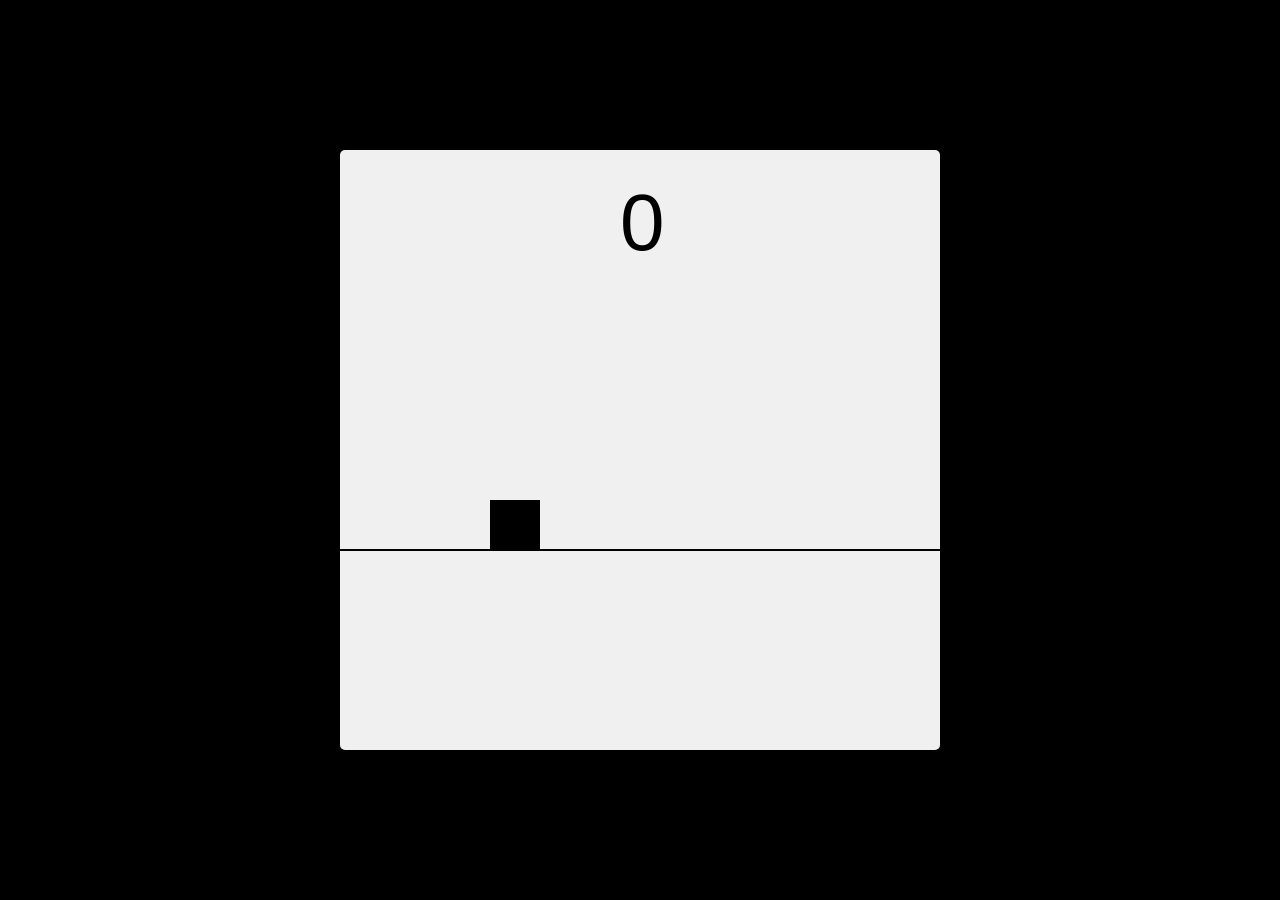
<file: block_game/index.html>
<!DOCTYPE html>
<html lang="en">
<head>
	<meta charset="UTF-8">
	<meta name="viewport" content="width=device-width, initial-scale=1.0">
	<title>Canvas</title>
	<link rel="stylesheet" href="style.css">
</head>
<body>
	<section id="overlay">
		<div id="card">
			<p> You scored: <span id="card-score">0</span></p>
			<button onclick="restartGame(this)">Restart?</button>
		</div>
	</section>
	<canvas id="canvas" width="600" height="600"></canvas>
	<script src="script.js"></script>
</body>
</html>
</file>
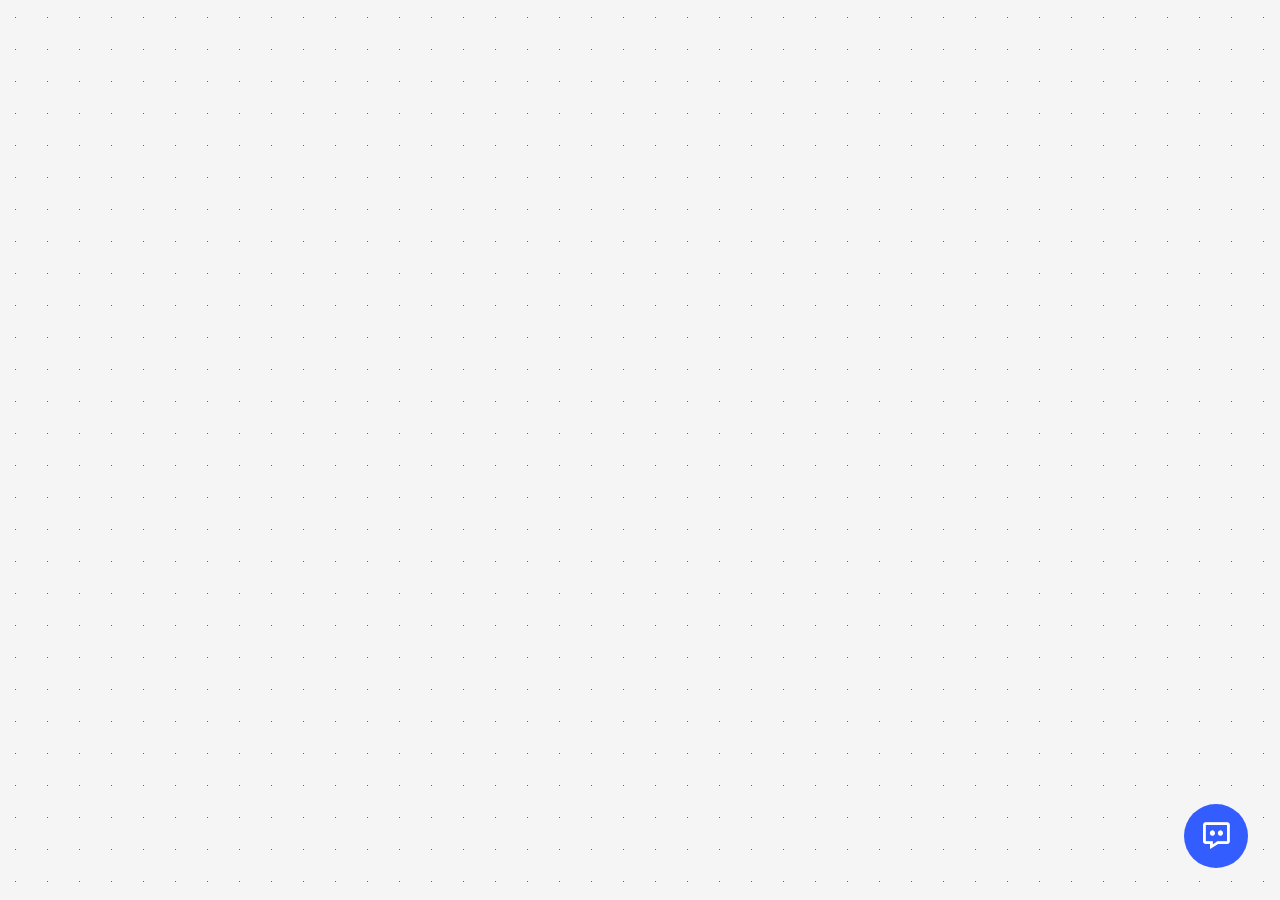
<file: chat_box/index.html>
<!DOCTYPE html>
<html lang="en">
<head>
	<meta charset="UTF-8">
	<meta name="viewport" content="width=device-width, initial-scale=1.0">
	<link href='https://unpkg.com/boxicons@2.1.4/css/boxicons.min.css' rel='stylesheet'>
	<link rel="stylesheet" href="style.css">
	<title>Chatbox</title>
</head>
<body>
	
	<div class="chatbox-wrapper">
		<div class="chatbox-toggle">
			<i class='bx bx-message-dots'></i>
		</div>
		<div class="chatbox-message-wrapper">
			<div class="chatbox-message-header">
				<div class="chatbox-message-profile">
					<img src="./profile-img.png" alt="" class="chatbox-message-image">
					<div>
						<h4 class="chatbox-message-name">Name NAME</h4>
						<p class="chatbox-message-status">online</p>
					</div>
				</div>
				<div class="chatbox-message-dropdown">
					<i class='bx bx-dots-vertical-rounded chatbox-message-dropdown-toggle' ></i>
					<ul class="chatbox-message-dropdown-menu">
						<li>
							<a href="#">Search</a>
						</li>
						<li>
							<a href="#">Report</a>
						</li>
					</ul>
				</div>
			</div>
			<div class="chatbox-message-content">
				<h4 class="chatbox-message-no-message">You don't have any message</h4>
				<!-- <div class="chatbox-message-item sent">
					<span class="chatbox-message-item-text">
						Ciao this is a text in the chat box e voglio andare alla seconda riga
					</span>
					<span class="chatbox-message-item-time">08:30</span>
				</div>
				<div class="chatbox-message-item received">
					<span class="chatbox-message-item-text">
						Ciao this is a text in the chat box and i want to have a second line
					</span>
					<span class="chatbox-message-item-time">08:30</span>
				</div> -->
			</div>
			<div class="chatbox-message-bottom">
				<form action="#" class="chatbox-message-form">
					<textarea rows="1" placeholder="Type message..." class="chatbox-message-input"></textarea>
					<button type="submit" class="chatbox-message-submit"><i class='bx bxs-send' ></i></button>
				</form>
			</div>
		</div>
	</div>
	
	<script src="script.js"></script>
</body>
</html>
</file>
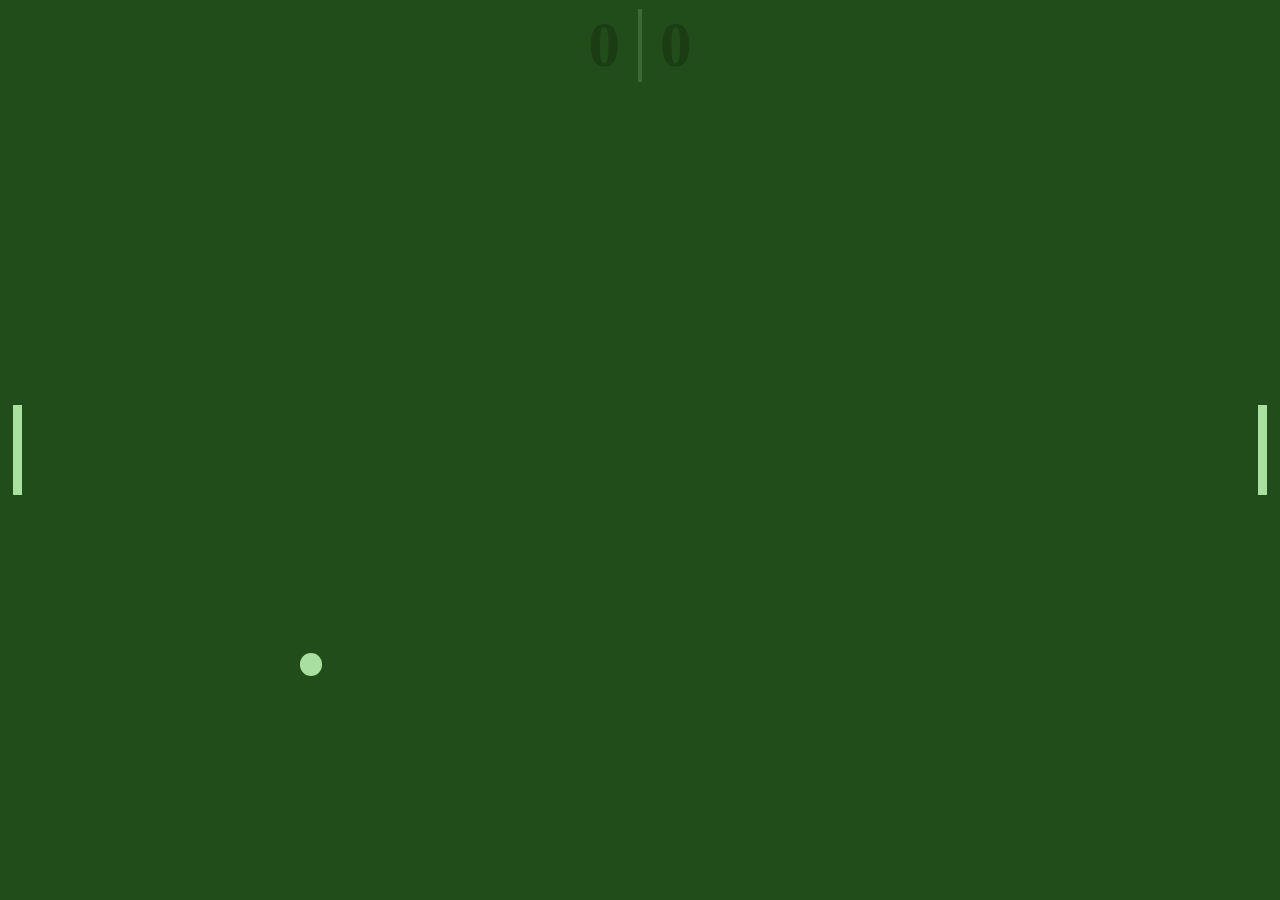
<file: paddle_game/index.html>
<!DOCTYPE html>
<html lang="en">
<head>
	<meta charset="UTF-8">
	<meta name="viewport" content="width=device-width, initial-scale=1.0">
	<title>Document</title>
	<link rel="stylesheet" href="styles.css">
	<script src="script.js" type="module"></script>
</head>
<body>
	<div class="score">
		<div id="player-score">0</div>
		<div id="computer-score">0</div>
	</div>
	<div class="ball" id="ball"></div>
	<div class="paddle left" id="player1-paddle"></div>
	<div class="paddle right" id="player2-paddle"></div>	
</body>
</html>
</file>
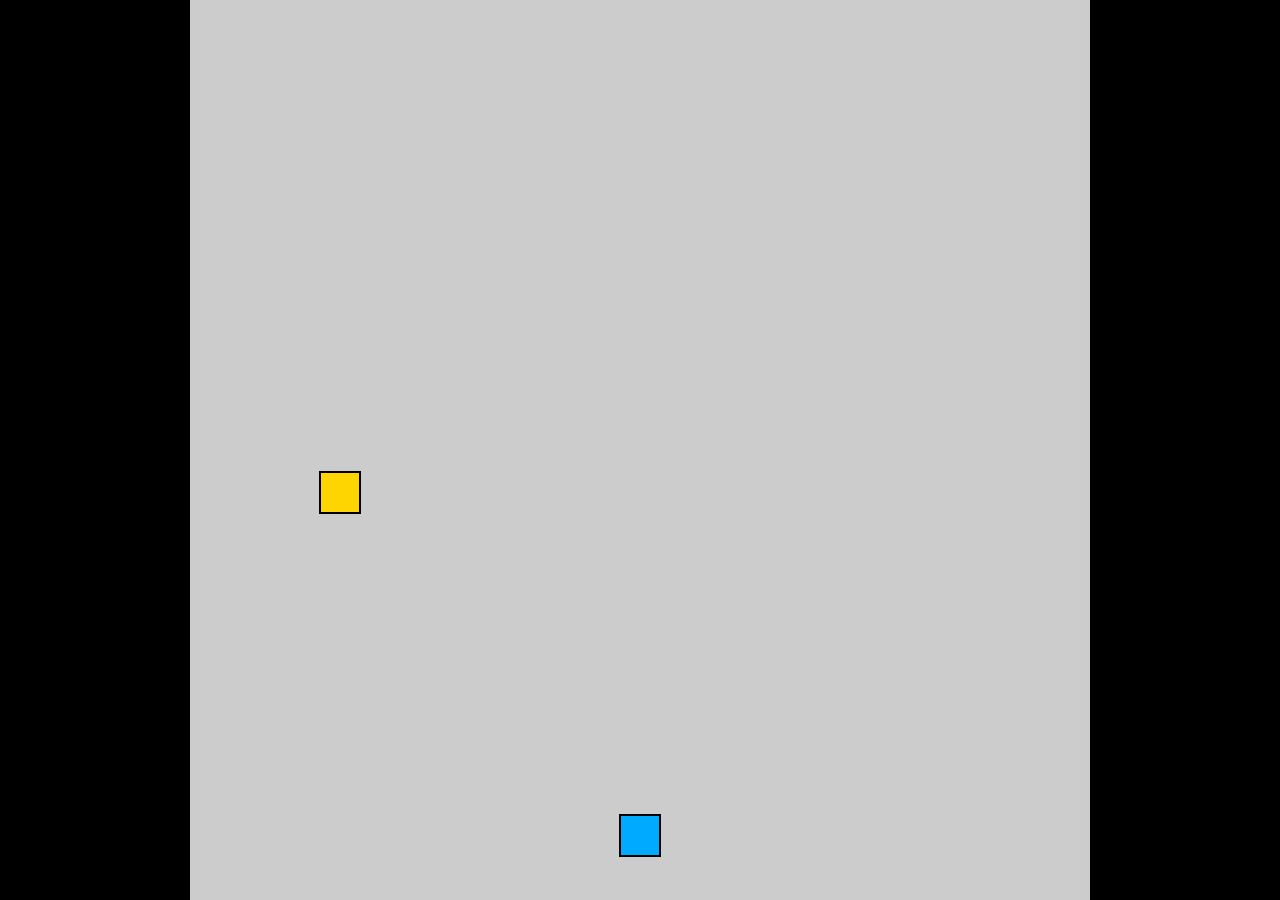
<file: snake_game/index.html>
<!DOCTYPE html>
<html lang="en">
<head>
	<meta charset="UTF-8">
	<meta name="viewport" content="width=device-width, initial-scale=1.0">
	<meta http-equiv="X-UA-Compatible" content="ie=edge">
	<title>My Snake</title>
	<style>
		body {
			height: 100vh;
			width: 100vw;
			display: flex;
			justify-content: center;
			align-items: center;
			margin: 0;
			background-color: black;
		}
		
		#game-board {
			background-color: #CCC;
			width: 100vmin;
			height: 100vmin;
			display: grid;
			grid-template-rows: repeat(21, 1fr);
			grid-template-columns: repeat(21, 1fr);
		}
		
		.snake {
			background-color: hsl(200, 100%, 50%);
			border: .25vmin solid black;
		}
		
		.food {
			background-color: hsl(50, 100%, 50%);
			border: .25vmin solid black;	
		}
	</style>
	<script src="game.js" defer type="module"></script>
</head>
<body>
	<div id="game-board"></div>
</body>
</html>
</file>
<file: block_game/style.css>
body {
	background-color: black;
	color: white;
	height: 100vh;
	width: 100vw;
	position: fixed;
	display: flex;
	flex-direction: column;
	justify-content: center;
	align-items: center;
	margin: 0;
}

#canvas {
	border-radius: 5px;
	background-color: #f0f0f0;
}

#overlay {
	position: absolute;
	top: 0;
	left: 0;
	width: 100%;
	height: 100%;
	display: flex;
	justify-content: center;
	align-items: center;
	color: black;
	text-align: center;
}

#overlay #card {
	background-color: white;
	width: 500px;
	height: 190px;
	border-radius: 5px;
	animation: cardIn 1s forwards;
	display: none;
}

#overlay #card > p {
	font-size: 50px;
	margin-top: 10px;
	user-select: none;
}

#overlay #card > button {
	outline: none;
	color: white;
	border: none;
	background-color: #1a8cff;
	padding: 10px;
	width: 90%;
	border-radius: 20px;
	font-size: 20px;
	cursor: pointer;
}

@keyframes cardIn {
	0% {
		opacity: 0;
		transform: translateY(-50px);
	}
	100% {
		opacity: 1;
		transform: translateY(0px);
	}
}
</file>
<file: chat_box/style.css>
@import url('https://fonts.googleapis.com/css2?family=Poppins:wght@300;400;500;600;700&display=swap');

/* Box sizing rules */
*,
*::before,
*::after {
  box-sizing: border-box;
}

/* Remove default margin */
body,
h1,
h2,
h3,
h4,
p,
figure,
blockquote,
dl,
dd {
  margin: 0;
}

/* Remove list styles on ul, ol elements with a list role, which suggests default styling will be removed */
ul[role='list'],
ol[role='list'] {
  list-style: none;
}

/* Set core root defaults */
html:focus-within {
  scroll-behavior: smooth;
}

/* Set core body defaults */
body {
  min-height: 100vh;
  text-rendering: optimizeSpeed;
  line-height: 1.5;
  font-family: 'Poppins', sans-serif;
  background: linear-gradient(90deg, var(--grey) 31px, transparent 1px) 50%, linear-gradient(180deg, var(--grey) 31px, var(--blue) 1px) 50%;
  background-size: 32px 32px;
  color: var(--dark);
}

/* A elements that don't have a class get default styles */
a:not([class]) {
  text-decoration-skip-ink: auto;
}

/* Make images easier to work with */
img,
picture {
  max-width: 100%;
  display: block;
}

/* Inherit fonts for inputs and buttons */
input,
button,
textarea,
select {
  font: inherit;
}

/* Remove all animations, transitions and smooth scroll for people that prefer not to see them */
@media (prefers-reduced-motion: reduce) {
  html:focus-within {
   scroll-behavior: auto;
  }
  
  *,
  *::before,
  *::after {
    animation-duration: 0.01ms !important;
    animation-iteration-count: 1 !important;
    transition-duration: 0.01ms !important;
    scroll-behavior: auto !important;
  }
}

/*In CSS rem stands for “root em”, a unit of measurement that represents the font size 
of the root element. This means that 1rem equals the font size of the html element, 
which for most browsers has a default value of 16px.*/

/* GLOBAL STYLES */
:root {
	--blue: #335DFF;
	--grey: #F5F5F5;
	--grey-d-1: #EEE;
	--grey-d-2: #DDD;
	--grey-d-3: #888;
	--white: #FFF;
	--dark: #222;
}
/* GLOBAL STYLES */


/*CHATBOX */
.chatbox-wrapper {
	position: fixed;
	bottom: 2rem;
	right: 2rem;
	width: 4rem;
	height: 4rem;
}

.chatbox-toggle {
	width: 100%;
	height: 100%;
	background: var(--blue);
	color: var(--white);
	font-size: 2rem;
	display: flex;
	justify-content: center;
	align-items: center;
	border-radius: 50%;
	cursor: pointer;
	transition: .2s;
}

.chatbox-toggle:active {
	transform: scale(.9);
}

.chatbox-message-wrapper {
	position: absolute;
	bottom: calc(100% + 1rem);
	right: 0;
	width: 420px;
	border-radius: .5rem;
	overflow: hidden;
	box-shadow: .5rem .5rem 2rem rgba(0,0,0,.1);
	transform: scale(0);
	transform-origin: bottom right;
	transition: .2s;
}

.chatbox-message-wrapper.show {
	transform: scale(1);
}


.chatbox-message-header {
	display: flex;
	align-items: center;
	justify-content: space-between;
	background: var(--white);
	padding: .75rem 1.5rem;
}

.chatbox-message-profile {
	display: flex;
	align-items: center;
	grid-gap: .5rem
}

.chatbox-message-image {
	width: 3rem;
	height: 3rem;
	object-fit: cover;
	border-radius: 50%;
}


.chatbox-message-name {
	font-size: 1rem;
	font-weight: 600;
}

.chatbox-message-status {
	font-size: .875rem;
	color: var(--grey-d-3);		
}

.chatbox-message-dropdown {
	position: relative;
}

.chatbox-message-dropdown-toggle {
	display: flex;
	justify-content: center;
	align-items: center;
	width: 2.5rem;
	height: 2.5rem;
	font-size: 1.25rem;
	cursor: pointer;
	border-radius: 50%;
}

.chatbox-message-dropdown-toggle:hover {
	background: var(--grey);
}

.chatbox-message-dropdown-menu {
	list-style: none;
	margin: 0;
	position: absolute;
	top: 100%;
	right: 0;
	background: var(--white);
	padding: .5rem 0;
	width: 120px;
	box-shadow: .25rem .25rem 1.5rem rgba(0,0,0,.1);
	transform: scale(0);
	transform-origin: top right;
	transition: .2s;
}

.chatbox-message-dropdown-menu.show {
	transform: scale(1);
}

.chatbox-message-dropdown-menu a{
	font-size: .875rem;
	font-weight: 500;
	color: var(--dark);
	text-decoration: none;
	padding: .5rem 1rem;
}

.chatbox-message-dropdown-menu a:hover{
	background: var(--grey);
}

.chatbox-message-content {
	background: var(--grey);
	padding: 1.5rem;
	display: flex;
	flex-direction: column;
	grid-row-gap: 1rem;
	max-height: 300px;
	overflow-y: auto;
}

.chatbox-message-item {
	width: 90%;
	padding: 1rem;
}

.chatbox-message-item.sent {
	align-self: flex-end;
	background: var(--blue);
	color: var(--white);
	border-radius: .75rem 0 .75rem .75rem;
}

.chatbox-message-item.received {
	background-color: darkgreen;
	color: var(--white);
	border-radius: 0 .75rem .75rem .75rem;
	box-shadow: .25rem .25rem 1.5rem rgba(0,0,0,.05);
}

.chatbox-message-item-time {
	float: right;
	font-size: .75rem;
	margin-top: .5rem;
	display: inline-block;
}

.chatbox-message-bottom {
	background: var(--white);
	padding: .75rem 1.5rem;
}

.chatbox-message-form {
	display: flex;
	align-items: center;
	background: var(--grey);
	border-radius: .5rem;
	padding: .5rem 1.25rem
}

.chatbox-message-input {
	width: 100%;
	background: transparent;
	outline: none;
	border: none;
	resize: none;
	scrollbar-width: none;
}

.chatbox-message-input::-webkit-scrollbar {
	display: none;
}

.chatbox-message-submit {
	font-size: 1.25rem;
	color: var(--blue);
	background: transparent;
	border: none;
	outline: none;
	cursor: pointer;
}

.chatbox-message-no-message {
	font-size: 1rem;
	font-weight: 600;
	text-align: center;
}

/*CHATBOX */
@media screen and (max-width: 576px) {
	.chatbox-message-wrapper {
		width: calc(100ww - 2rem);
	}

	.chatbox-wrapper {
		bottom: 1rem;
		right: 1rem;
	}	
}

/* BREAKPOINTS */
</file>
<file: paddle_game/styles.css>
*::after, *::before {
	box-sizing: border-box;
}

:root {
	--hue:100;
	--saturation: 50%;
	--foreground-color: hsl(var(--hue), var(--saturation), 75%);
	--background-color: hsl(var(--hue), var(--saturation), 20%);
	
}

body{
	margin: 0;
	background-color: var(--background-color);
	overflow: hidden;
}

.paddle {
	--position: 50;
	
	position: absolute;
	background-color: var(--foreground-color);
	top: calc(var(--position) * 1vh);
	transform: translateY(-50%);
	width: 1vh;
	height: 10vh;
}

.paddle.left {
	left: 1vw;
}

.paddle.right {
	right: 1vw;
}

.ball {
	--x: 50;
	--y: 50;
	
	position: absolute;
	background-color: var(--foreground-color);
	top: calc(var(--y) * 1vh);
	left: calc(var(--x) * 1vh);
	transform: translateY(-50%, -50%);
	border-radius: 50%;
	width: 2.5vh;
	height: 2.5vh;
}

.score {
	display: flex;
	justify-content: center;
	font-weight: bold;
	font-size: 7vh;
	color: var(-foreground-color);		
}

.score > * {
	flex-grow: 1;
	flex-basis: 0;
	padding: 0 2vh;
	margin: 1vh 0;
	opacity: .2;
	
}

.score > :first-child {
	text-align: right;
	border-right: .5vh solid var(--foreground-color);
}
</file>
